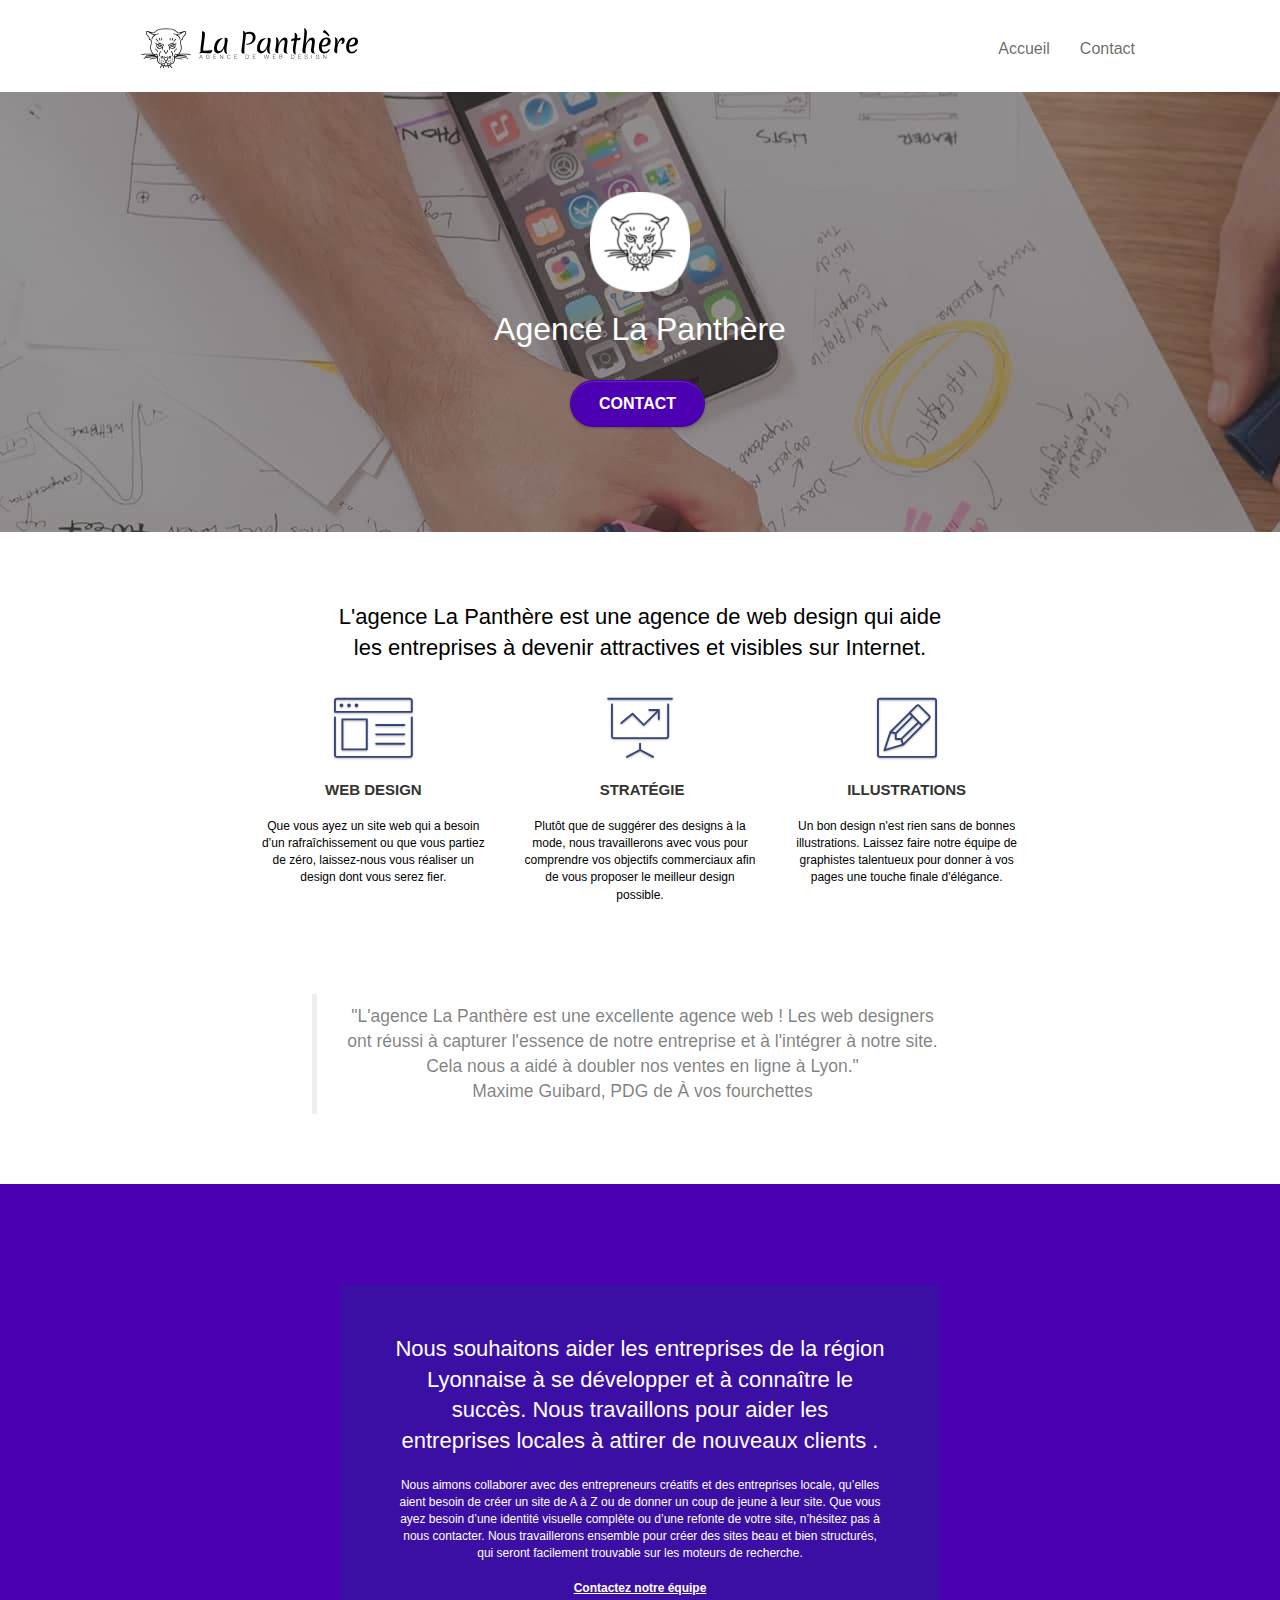
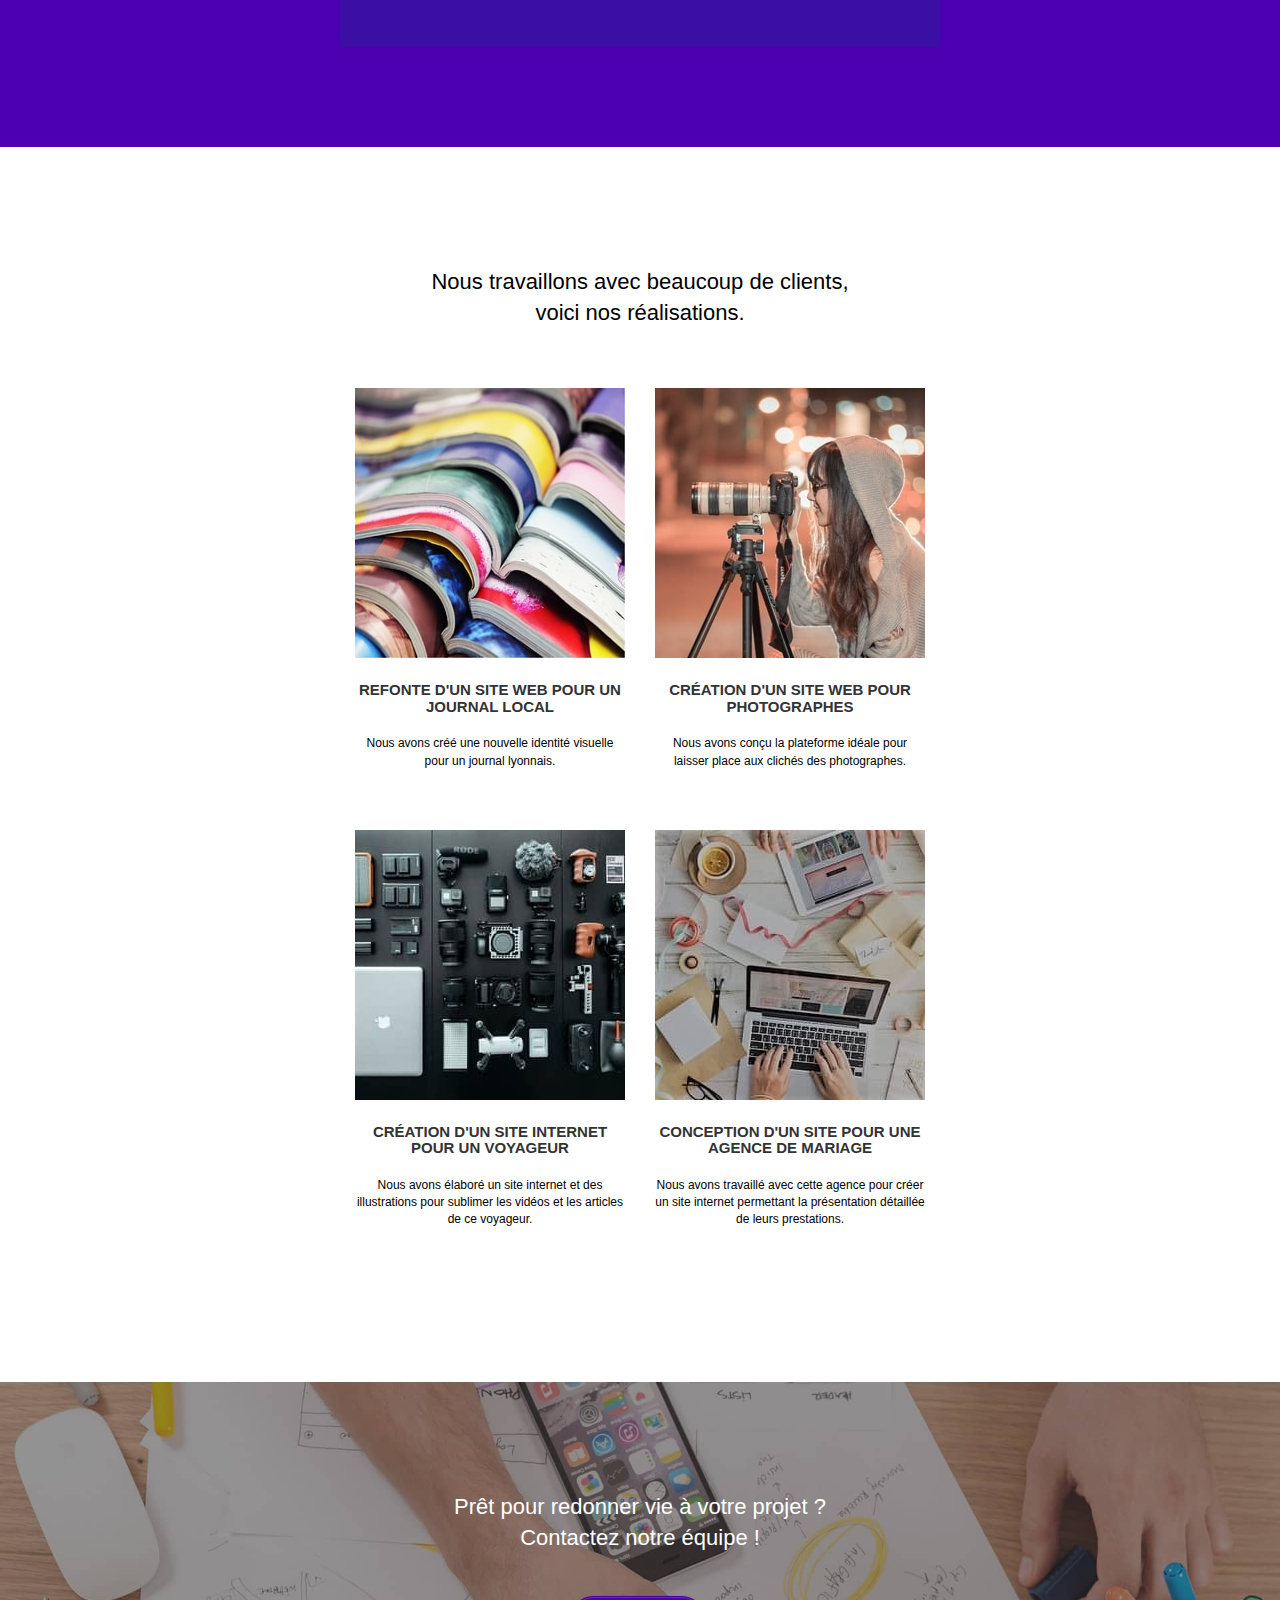
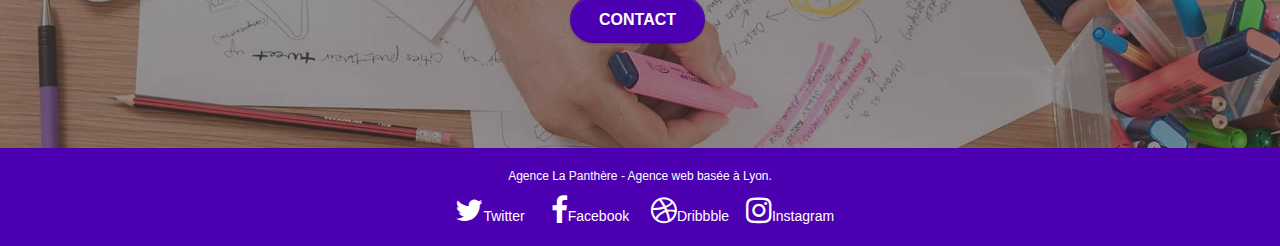
<file: index.html>
<!doctype html>
<html lang="fr">
<head>
    <meta charset="utf-8">
    <meta name="description" content="Agence d'infographie web situé a Lyon. Web design, Stratégie, Illustrations. Nous allons vous aider.">
    <meta name="viewport" content="width=device-width, initial-scale=1.0, viewport-fit=cover">
	<meta name="Language" CONTENT="fr" />
	<meta name="robots" content="index,follow" />

    <link rel="shortcut icon" type="image/png" href="favicon.jpg">
	<link rel="stylesheet" type="text/css" href="./css/bootstrap.css">
	<link rel="stylesheet" type="text/css" href="style.css">
	<link rel="stylesheet" type="text/css" href="./css/font-awesome.css">
	<link rel="stylesheet" type="text/css" href="./css/et-line.css">
	<link rel="canonical" href="https://roivegetto.github.io/p4/index.html" />	
    
	<script src="./js/jquery-2.1.0.js"></script>
	<script src="./js/bootstrap.js"></script>
	<script src="./js/blocs.js"></script>
	<script src="./js/jquery.touchSwipe.js" defer></script>

    <title>La Panthère</title>
    
</head>
<body>
<!-- Principal conteneur -->
<div class="page-container">
    
<!-- bloc-0 -->
<header class="bloc bgc-white l-bloc ">
	<div class="container bloc-sm">

		<nav class="navbar row">
			<div class="navbar-header">
				<a class="navbar-brand" href="index.html"><img src="img/agence-la-panthere-monochrome.svg" alt="web design logo agence" height="40" /></a>
			</div>
			<button id="nav-toggle" type="button" class="ui-navbar-toggle navbar-toggle" data-toggle="collapse" data-target=".navbar-1">
				<span class="sr-only">Toggle navigation</span><span class="icon-bar"></span><span class="icon-bar"></span><span class="icon-bar"></span>
			</button>
			<div class="collapse navbar-collapse navbar-1 special-dropdown-nav">
				<ul class="site-navigation nav navbar-nav">
					<li>
						<a href="index.html">Accueil</a>
					</li>
					<li>
						<a href="contact.html">Contact</a>
					</li>
				</ul>
			</div>
		</nav>
	</div>
</header>
<!-- bloc-0 END -->

<!-- bloc-1-presentation -->
<main>
	<section class="bloc bgc-dark-slate-blue bg-banniere d-bloc bg-t-edge bloc-bg-texture texture-paper b-parallax" id="bloc-1-hero">
		<div class="container bloc-lg">
			<div class="row tight-width-whitespace">
				<div class="col-sm-12">
					<img src="img/logo.png" class="center-block image-resize-mode" width="100" alt="Agence La Panthère, logo" />
					<h1 class="text-center hero-bloc-text tc-white ">
						Agence La Panthère
					</h1>
					<div class="text-center">
						<a href="contact.html" class="btn btn-lg btn-clean btn-rd cta-hero btn-atomic-tangerine" id="cta-hero">Contact</a>
					</div>
				</div>
			</div>
		</div>
	</section>
	<!-- bloc-1-presentation END -->

	<!-- bloc-2-services -->
	<section class="bloc bgc-white l-bloc" id="bloc-2-services">
		<div class="container bloc-md">
			<div class="row">
				<div class="col-sm-12 text-center">
					<h2>L'agence La Panthère est une agence de web design qui aide <br /> les entreprises à devenir attractives et visibles sur Internet.</h2>
				</div>
			</div>
			<div class="row voffset-lg med-width-whitespace">
				<div class="col-sm-4">
					<div class="text-center">
						<span class="et-icon-browser sm-shadow icon-dark-slate-blue icons icon-lg"></span>
					</div>
					<h3 class="mg-md text-center">
						Web design
					</h3>
					<p class="text-center ">
						Que vous ayez un site web qui a besoin d&rsquo;un rafraîchissement ou que vous partiez de zéro, laissez-nous vous réaliser un design dont vous serez fier.
					</p>
				</div>
				<div class="col-sm-4">
					<div class="text-center">
						<span class="et-icon-presentation sm-shadow icon-dark-slate-blue icons icon-lg"></span>
					</div>
					<h3 class="mg-md text-center">
						&nbsp;Stratégie
					</h3>
					<p class="text-center ">
						Plutôt que de suggérer des designs à la mode, nous travaillerons avec vous pour comprendre vos objectifs commerciaux afin de vous proposer le meilleur design possible.<br>
					</p>
				</div>
				<div class="col-sm-4">
					<div class="text-center">
						<span class="et-icon-edit sm-shadow icon-dark-slate-blue icons icon-lg"></span>
					</div>
					<h3 class="mg-md text-center">
						Illustrations
					</h3>
					<p class="text-center ">
						Un bon design n'est rien sans de bonnes illustrations. Laissez faire notre équipe de graphistes talentueux pour donner à vos pages une touche finale d'élégance.
					</p>
				</div>
			</div>
			<div class="row voffset-lg voffset">
				<div class="col-xs-12 col-md-8 col-md-offset-2 text-center">
					<blockquote>"L'agence La Panthère est une excellente agence web ! Les web designers ont réussi à capturer l'essence de notre entreprise et à l'intégrer à notre site. Cela nous a aidé à doubler nos ventes en ligne à Lyon." <br> Maxime Guibard, PDG de À vos fourchettes</blockquote>
				</div>
			</div>
		</div>
	</section>
	<!-- bloc-2-services END -->

	<!-- bloc-3-what-i-do -->
	<section class="bloc tc-white bgc-atomic-tangerine bg-presentation d-bloc bloc-bg-texture texture-paper b-parallax" id="bloc-3-what-i-do">
		<div class="container bloc-lg">
			<div class="row tight-width-whitespace black-background">
				<div class="col-sm-12">
					<h2 class="mg-md text-center tc-white">
						Nous souhaitons aider les entreprises de la région Lyonnaise à se développer et à connaître le succès. Nous travaillons pour aider les entreprises locales à attirer de nouveaux clients .<br>
					</h2>
					<p class="text-center white">
						Nous aimons collaborer avec des entrepreneurs créatifs et des entreprises locale, qu’elles aient besoin de créer un site de A à Z ou de donner un coup de jeune à leur site. Que vous ayez besoin d’une identité visuelle complète ou d’une refonte de votre site, n’hésitez pas à nous contacter. Nous travaillerons ensemble pour créer des sites beau et bien structurés, qui seront facilement trouvable sur les moteurs de recherche. <br><br><a class="ltc-white bold-link" href="page2.html">Contactez notre équipe</a><br>
					</p>
				</div>
			</div>
		</div>
	</section>
	<!-- bloc-3-what-i-do END -->

	<!-- bloc-4-portfolio -->
	<section class="bloc bgc-white bg-lines-h2-bg bg-repeat l-bloc" id="bloc-4-portfolio">
		<div class="container bloc-lg">
			<div class="row">
				<div class="col-sm-12 text-center">
					<h2>Nous travaillons avec beaucoup de clients, <br/>voici nos réalisations.</h2>
				</div>
			</div>
			<div class="row tight-width-whitespace portfolio-row">
				<div class="col-sm-6">
					<a href="#" data-lightbox="img/1.jpg" data-gallery-id="gallery-1" data-caption="Refonte d'un site web pour un journal local" data-frame="snapshot-lb"><img src="img/1.jpg" alt="Refonte site web journal" class="img-responsive portfolio-thumb" /></a>
					<h3 class="mg-md text-center">
						Refonte d'un site web pour un journal local
					</h3>
					<p class="text-center">
						Nous avons créé une nouvelle identité visuelle pour un journal lyonnais.
					</p>
				</div>
				<div class="col-sm-6">
					<a href="#" data-lightbox="img/2.jpg" data-gallery-id="gallery-1" data-caption="Création d'un site web pour photographes" data-frame="snapshot-lb"><img src="img/2.jpg" class="img-responsive portfolio-thumb" alt="Création d'un site web pour photographes" /></a>
					<h3 class="mg-md text-center">
						Création d'un site web pour photographes
					</h3>
					<p class="text-center">
						Nous avons conçu la plateforme idéale pour laisser place aux clichés des photographes.
					</p>
				</div>
			</div>
			<div class="row tight-width-whitespace portfolio-row">
				<div class="col-sm-6">
					<a href="#" data-lightbox="img/3.jpg" data-gallery-id="gallery-1" data-caption="Création d'un site internet pour un voyageur" data-frame="snapshot-lb"><img src="img/3.jpg" class="img-responsive portfolio-thumb" alt="Création d'un site web pour voyageur"/></a>
					<h3 class="mg-md text-center">
						Création d'un site internet pour un voyageur
					</h3>
					<p class="text-center">
						Nous avons élaboré un site internet et des illustrations pour sublimer les vidéos et les articles de ce voyageur.
					</p>
				</div>
				<div class="col-sm-6">
					<a href="#" data-lightbox="img/4.jpg" data-gallery-id="gallery-1" data-caption="Conception d'un site pour une agence de mariage" data-frame="snapshot-lb"><img src="img/4.jpg" class="img-responsive portfolio-thumb" alt="Création d'un site web pour agence de mariage" /></a>
					<h3 class="mg-md text-center">
						Conception d'un site pour une agence de mariage
					</h3>
					<p class="text-center">
						Nous avons travaillé avec cette agence pour créer un site internet permettant la présentation détaillée de leurs prestations.
					</p>
				</div>
			</div>
		</div>
	</section>
	<!-- bloc-4-portfolio END -->

	<!-- bloc-5-cta -->
	<section class="bloc bgc-dark-slate-blue bg-banniere d-bloc bloc-bg-texture texture-paper" id="bloc-5-cta">
		<div class="container bloc-lg">
			<div class="row">
				<h2 class="mg-md text-center tc-white">
					Prêt pour redonner vie à votre projet ?<br>Contactez notre équipe !
				</h2>
				<div class="col-sm-12 text-center">
					<a href="contact.html" class="btn btn-atomic-tangerine btn-clean btn-rd btn-lg cta-hero">Contact</a>
				</div>
			</div>
		</div>
	</section>
</main>
<!-- bloc-5-cta END -->

<!-- Footer - bloc-8 -->
<footer class="bloc bgc-atomic-tangerine d-bloc" id="bloc-8">
	<div class="container bloc-sm">
		<div class="row">
			<div class="col-sm-12">
				<p class="text-center white">
					Agence La Panthère - Agence web basée à Lyon.
				</p>
				<div class="row row-no-gutters social">
					<div class="col-sm-3">
						<div class="text-center">
							<a class="social" href="index.html"><span class="fa fa-twitter icon-md"></span>Twitter</a>
						</div>
					</div>
					<div class="col-sm-3">
						<div class="text-center">
							<a class="social" href="index.html"><span class="fa fa-facebook icon-md"></span>Facebook</a>
						</div>
					</div>
					<div class="col-sm-3">
						<div class="text-center">
							<a class="social" href="index.html"><span class="fa fa-dribbble icon-md"></span>Dribbble</a>
						</div>
					</div>
					<div class="col-sm-3">
						<div class="text-center">
							<a class="social" href="index.html"><span class="fa fa-instagram icon-md"></span>Instagram</a>
						</div>
					</div>
				</div>
			</div>
		</div>
	</div>
</footer>
<!-- Footer - bloc-8 END -->

</div>
<!-- Principal conteneur END -->
    

</body>
</html>
</file>
<file: style.css>
body {
    margin: 0;
    padding: 0;
    background: #FFF;
    overflow-x: hidden;
    -webkit-font-smoothing: antialiased;
    -moz-osx-font-smoothing: grayscale;
}

a,
button {
    transition: all .3s ease-in-out;
    outline: none!important;
}

a:hover {
    text-decoration: none;
    cursor: pointer;
}

#page-loading-blocs-notifaction {
    position: fixed;
    top: 0;
    bottom: 0;
    width: 100%;
    z-index: 100000;
    background: #FFFFFF url("img/pageload-spinner.gif") no-repeat center center;
}

.bloc {
    width: 100%;
    clear: both;
    background: 50% 50% no-repeat;
    padding: 0 50px;
    -webkit-background-size: cover;
    -moz-background-size: cover;
    -o-background-size: cover;
    background-size: cover;
    position: relative;
}

.bloc .container {
    padding-left: 0;
    padding-right: 0;
}

.bloc-lg {
    padding: 100px 50px;
}

.bloc-md {
    padding: 50px;
}

.bloc-sm {
    padding: 20px 50px;
}

.bg-center,
.bg-l-edge,
.bg-r-edge,
.bg-t-edge,
.bg-b-edge,
.bg-tl-edge,
.bg-bl-edge,
.bg-tr-edge,
.bg-br-edge,
.bg-repeat {
    -webkit-background-size: auto!important;
    -moz-background-size: auto!important;
    -o-background-size: auto!important;
    background-size: auto!important;
}

.bg-repeat {
    background: repeat;
}

.bg-t-edge {
    background: top no-repeat;
}

.bloc-bg-texture::before {
    content: "";
    background-size: 2px 2px;
    position: absolute;
    top: 0;
    bottom: 0;
    left: 0;
    right: 0;
}

.b-parallax {
    background-attachment: fixed;
}

.d-bloc {
    color: rgba(255, 255, 255, .7);
}

.d-bloc button:hover {
    color: rgba(255, 255, 255, .9);
}

.d-bloc .icon-round,
.d-bloc .icon-square,
.d-bloc .icon-rounded,
.d-bloc .icon-semi-rounded-a,
.d-bloc .icon-semi-rounded-b {
    border-color: rgba(255, 255, 255, .9);
}

.d-bloc .divider-h span {
    border-color: rgba(255, 255, 255, .2);
}

.d-bloc .a-btn,
.d-bloc .navbar a,
.d-bloc .navbar-brand,
.d-bloc a .icon-sm,
.d-bloc a .icon-md,
.d-bloc a .icon-lg,
.d-bloc a .icon-xl,
.d-bloc h1 a,
.d-bloc h2 a,
.d-bloc h3 a,
.d-bloc h4 a,
.d-bloc h5 a,
.d-bloc h6 a,
.d-bloc p a {
    color: rgb(255, 255, 255);
}

.d-bloc .a-btn:hover,
.d-bloc .navbar a:hover,
.d-bloc .navbar-brand:hover,
.d-bloc a:hover .icon-sm,
.d-bloc a:hover .icon-md,
.d-bloc a:hover .icon-lg,
.d-bloc a:hover .icon-xl,
.d-bloc h1 a:hover,
.d-bloc h2 a:hover,
.d-bloc h3 a:hover,
.d-bloc h4 a:hover,
.d-bloc h5 a:hover,
.d-bloc h6 a:hover,
.d-bloc p a:hover {
    color: rgba(255, 255, 255, 1);
}

.d-bloc .navbar-toggle .icon-bar {
    background: rgba(255, 255, 255, 1);
}

.d-bloc .btn-wire,
.d-bloc .btn-wire:hover {
    color: rgba(255, 255, 255, 1);
    border-color: rgba(255, 255, 255, 1);
}

.d-bloc .panel {
    color: rgba(0, 0, 0, .5);
}

.d-bloc .panel button:hover {
    color: rgba(0, 0, 0, .7);
}

.d-bloc .panel icon {
    border-color: rgba(0, 0, 0, .7);
}

.d-bloc .panel .divider-h span {
    border-color: rgba(0, 0, 0, .1);
}

.d-bloc .panel .a-btn {
    color: rgba(0, 0, 0, .6);
}

.d-bloc .panel .a-btn:hover {
    color: rgba(0, 0, 0, 1);
}

.d-bloc .panel .btn-wire,
.d-bloc .panel .btn-wire:hover {
    color: rgba(0, 0, 0, .7);
    border-color: rgba(0, 0, 0, .3);
}

.d-bloc .panel,
.l-bloc {
    color: rgba(0, 0, 0, .5);
}

.d-bloc .panel button:hover,
.l-bloc button:hover {
    color: rgba(0, 0, 0, .7);
}

.l-bloc .icon-round,
.l-bloc .icon-square,
.l-bloc .icon-rounded,
.l-bloc .icon-semi-rounded-a,
.l-bloc .icon-semi-rounded-b {
    border-color: rgba(0, 0, 0, .7);
}

.d-bloc .panel .divider-h span,
.l-bloc .divider-h span {
    border-color: rgba(0, 0, 0, .1);
}

.d-bloc .panel .a-btn,
.l-bloc .a-btn,
.l-bloc .navbar a,
.l-bloc .navbar-brand,
.l-bloc a .icon-sm,
.l-bloc a .icon-md,
.l-bloc a .icon-lg,
.l-bloc a .icon-xl,
.l-bloc h1 a,
.l-bloc h2 a,
.l-bloc h3 a,
.l-bloc h4 a,
.l-bloc h5 a,
.l-bloc h6 a,
.l-bloc p a {
    color: rgba(0, 0, 0, .6);
}

.d-bloc .panel .a-btn:hover,
.l-bloc .a-btn:hover,
.l-bloc .navbar a:hover,
.l-bloc .navbar-brand:hover,
.l-bloc a:hover .icon-sm,
.l-bloc a:hover .icon-md,
.l-bloc a:hover .icon-lg,
.l-bloc a:hover .icon-xl,
.l-bloc h1 a:hover,
.l-bloc h2 a:hover,
.l-bloc h3 a:hover,
.l-bloc h4 a:hover,
.l-bloc h5 a:hover,
.l-bloc h6 a:hover,
.l-bloc p a:hover {
    color: rgba(0, 0, 0, 1);
}

.l-bloc .navbar-toggle .icon-bar {
    color: rgba(0, 0, 0, .6);
}

.d-bloc .panel .btn-wire,
.d-bloc .panel .btn-wire:hover,
.l-bloc .btn-wire,
.l-bloc .btn-wire:hover {
    color: rgba(0, 0, 0, .7);
    border-color: rgba(0, 0, 0, .3);
}

.voffset {
    margin-top: 30px;
}

.voffset-lg {
    margin-top: 80px;
}

.row-no-gutters {
    margin-right: 0;
    margin-left: 0;
}

.row.row-no-gutters > [class^="col-"],
.row.row-no-gutters > [class*=" col-"] {
    padding-right: 0;
    padding-left: 0;
}

#bloc-1-hero h1 {
    font-size: 32px;
}

.navbar {
    margin-bottom: 0;
    z-index: 1;
}

.navbar-brand {
    height: auto;
    padding: 3px 15px;
    font-size: 25px;
    font-weight: normal;
    font-weight: 600;
    line-height: 44px;
}

.navbar-brand img {
    max-height: 200px;
    margin: 0 5px 0 0;
    display: inline;
}

.navbar-brand img[src$=svg] {
    min-width: 100px;
}

.nav-center .navbar-brand img {
    margin: 0;
}

.navbar .nav {
    padding-top: 2px;
    margin-right: -16px;
    float: right;
    z-index: 1;
}

.nav > li {
    float: left;
    margin-top: 4px;
    font-size: 16px;
}

.navbar-nav .open .dropdown-menu > li > a {
    text-align: inherit;
}

.nav > li a:hover,
.nav > li a:focus {
    background: transparent;
}

.navbar-toggle {
    margin: 10px 10px 0 0;
    border: 0px;
}

.navbar-toggle:hover {
    background: transparent!important;
}

.navbar-toggle .icon-bar {
    background-color: rgba(0, 0, 0, .5);
    width: 26px;
}

.nav-invert .navbar .nav {
    float: left;
}

.nav-invert .navbar-header,
.nav-invert .navbar-brand {
    float: right;
    position: relative;
    z-index: 2;
}

@media (min-width: 768px) {
    .site-navigation {
        position: absolute;
        top: 50%;
        right: 20px;
        transform: translate(0, -50%);
        -webkit-transform: translateY(-50%);
    }
    .nav > li .dropdown-menu a,
    .nav > li .dropdown-menu a:hover {
        color: #484848;
    }
    .nav-invert .site-navigation {
        left: 0;
        right: 0;
    }
    .nav-center {
        text-align: center;
    }
    .nav-center .navbar-header {
        width: 100%;
    }
    .nav-center .navbar-header,
    .nav-center .navbar-brand,
    .nav-center .nav > li {
        float: none;
        display: inline-block;
    }
    .nav-center .site-navigation {
        position: relative;
        width: 100%;
        right: 0;
        margin-right: 0px;
        margin-top: 20px;
    }
    .nav-center.mini-nav .navbar-toggle {
        float: none;
        margin: 10px auto 0;
    }
}

.nav > li > .dropdown a {
    background: none!important;
    display: block;
    padding: 14px 15px;
}

nav .caret {
    margin: 0 5px;
}

.dropdown-menu .dropdown-menu {
    top: -8px;
    left: 100%;
}

.dropdown-menu .dropmenu-flow-right {
    top: 100%;
    left: 0;
    margin-left: -1px;
    border-top-left-radius: 0;
    border-top-right-radius: 0;
}

.dropdown-menu .dropdown span {
    border: 4px solid black;
    border-top-color: transparent;
    border-right-color: transparent;
    border-bottom-color: transparent;
    margin: 6px -5px 0 0!important;
    float: right;
}

.mg-md {
    margin-top: 10px;
    margin-bottom: 20px;
}

.mg-lg {
    margin-top: 10px;
    margin-bottom: 40px;
}

.btn {
    margin: 0 5px 5px 0;
}

.btn.pull-right {
    margin: 0 0 5px 5px;
}

.btn-d,
.btn-d:hover,
.btn-d:focus {
    color: #FFF;
    background: rgba(0, 0, 0, .3);
}

button {
    outline: none!important;
}

.btn-rd {
    border-radius: 40px;
}

.btn-clean {
    border: 1px solid rgba(0, 0, 0, .08);
    border-bottom-color: rgba(0, 0, 0, .1);
    text-shadow: 0 1px 0 rgba(0, 0, 1, .1);
    box-shadow: 0 1px 3px rgba(0, 0, 1, .25), inset 0 1px 0 0 rgba(255, 255, 255, .15);
}

.icon-md {
    font-size: 30px!important;
}

.icon-lg {
    font-size: 60px!important;
}

.sm-shadow {
    text-shadow: 0 1px 2px rgba(0, 0, 0, .3);
}

.panel-sq,
.panel-sq .panel-heading,
.panel-sq .panel-footer {
    border-radius: 0;
}

.panel-rd {
    border-radius: 30px;
}

.panel-rd .panel-heading {
    border-radius: 29px 29px 0 0;
}

.panel-rd .panel-footer {
    border-radius: 0 0 29px 29px;
}

.form-control {
    border-color: rgba(0, 0, 0, .1);
    box-shadow: none;
}

.scrollToTop {
    width: 40px;
    height: 40px;
    position: fixed;
    bottom: 20px;
    right: 20px;
    z-index: 500;
    transition: all .3s ease-in-out;
}

.scrollToTop span {
    margin-top: 6px;
}

.showScrollTop {
    font-size: 14px;
    opacity: 1;
}

a[data-lightbox] {
    position: relative;
    display: block;
    text-align: center;
}

a[data-lightbox]:hover::before {
    content: "+";
    font-family: "HelveticaNeue-Light", "Helvetica Neue Light", "Helvetica Neue", Helvetica, Arial;
    font-size: 32px;
    width: 50px;
    height: 50px;
    margin-left: -25px;
    border-radius: 50%;
    background: rgba(0, 0, 0, .6);
    color: #FFF;
    font-weight: 100;
    z-index: 1;
    position: absolute;
    top: 50%;
    transform: translateY(-50%);
    -webkit-transform: translateY(-50%);
}

a[data-lightbox]:hover img {
    opacity: 0.6;
    -webkit-animation-fill-mode: none;
    animation-fill-mode: none;
}

#lightbox-modal {
    display: flex;
    align-items: center;
}

#lightbox-modal .modal-dialog {
    width: 90%;
    max-width: 900px;
    margin: 0 auto 0;
}

#lightbox-modal .modal-dialog img {
    max-height: 90vh;
    margin: 0 auto;
}

.lightbox-caption {
    padding: 20px;
    color: #FFF;
    background: rgba(0, 0, 0, .5);
    position: absolute;
    left: 15px;
    right: 15px;
    bottom: 5px;
}

.close-lightbox {
    color: #FFF;
    font-size: 30px;
    position: absolute;
    top: 20px;
    right: 20px;
    z-index: 20;
    background: rgba(0, 0, 0, .5);
    border: none;
    line-height: 30px;
    padding: 0 9px 5px;
    opacity: 0.3;
}

.close-lightbox:hover,
.next-lightbox:hover,
.prev-lightbox:hover {
    opacity: 1.0;
    color: #FFF;
}

.next-lightbox,
.prev-lightbox {
    font-size: 20px;
    color: rgba(255, 255, 255, .9);
    background: rgba(0, 0, 0, .5);
    transition: all .2s ease-in-out;
    position: absolute;
    top: 45%;
    z-index: 1;
    opacity: 0.4;
}

.next-lightbox {
    padding: 6px 8px 1px 13px;
    right: 25px;
}

.prev-lightbox {
    padding: 6px 13px 1px 10px;
    left: 25px;
}

.snapshot-lb .modal-body {
    padding-bottom: 45px;
}

.snapshot-lb .lightbox-caption {
    padding: 0;
    color: rgba(0, 0, 0, .5);
    background: none;
}

.text-center a {
    color:#ffffff;
}

h1,
h2,
h3,
h4,
h5,
h6,
p,
label,
.btn,
a {
    font-family: "helvetica";
    font-weight: 400;
    color: #000000;
}

.container {
    max-width: 1000px;
}

.hero-bloc-text {
    font-size: 38px;
}

.hero-bloc-text-sub {
    font-size: 36px;
}

.statement-bloc-text {
    line-height: 26px;
    font-style: italic;
    font-size: 20px;
    text-align: center;
    font-weight: lighter;
    max-width: 520px;
    margin: auto auto auto auto;
}

p {
    font-size: 12px;
}

.tight-width-whitespace {
    width: 600px;
    margin: auto;
}

.h1 {
    font-size: 20px;
    font-family: "Open Sans";
}

.cta-hero {
    margin-top: 22px;
    color: #FFFFFF!important;
    text-transform: uppercase;
    padding: 12px 28px 12px 28px;
    font-size: 16px;
    font-weight: 700;
}

.social {
    max-width: 400px;
    margin: auto auto auto auto;
}

h2 {
    font-size: 22px;
    line-height: 1.4em;
}

h3 {
    font-size: 15px;
    text-transform: uppercase;
    font-weight: 700;
    color: #333333!important;
}

.med-width-whitespace {
    max-width: 800px;
    margin: auto auto auto auto;
    box-shadow: 0px 0px 0px #000000;
}

h1 {
    color: #333333!important;
}

h4 {
    color: #333333!important;
}

.icons {
    margin-bottom: 14px;
    margin-top: 24px;
}

.white {
    color: #FFFFFF!important;
}

.portfolio-thumb {
    margin-bottom: 24px;
}

.portfolio-row {
    margin-bottom: 44px;
    margin-top: 50px;
}

.avatar {
    box-shadow: 0px 4px 9px rgba(0, 0, 0, 0.3);
}

.black-background {
    background-color: rgba(51, 22, 158, 0.7);
    padding: 40px 40px 40px 40px;
}

.bold-link {
    font-weight: 900;
    text-decoration: underline!important;
}

.bgc-white {
    background-color: #FFFFFF;
}

.bgc-dark-slate-blue {
    background-color: #364577;
}

.bgc-atomic-tangerine {
    background-color: #4d00b1;
}

.tc-white {
    color: #ffffff!important;
}

.btn-atomic-tangerine {
    background: #4d00b1;
    color: #FFFFFF!important;
}

.btn-atomic-tangerine:hover {
    background: #1f0872!important;
    color: #FFFFFF!important;
}

.ltc-white {
    color: #FFFFFF!important;
}

.ltc-white:hover {
    color: #cccccc!important;
}

.ltc-atomic-tangerine {
    color: #320eb4!important;
}

.ltc-atomic-tangerine:hover {
    color: #1f0872!important;
}

.icon-dark-slate-blue {
    color: #364577!important;
    border-color: #364577!important;
}

.bg-dots-bg {
    background-image: url("img/dots-bg.png");
}

.bg-banniere {
    background-image: url("img/agence-la-panthere.jpg");
}

.bg-presentation {
    background-image: url("img/image-de-presentation.jpg");
}

@media (max-width: 1024px) {
    .bloc {
        padding-left: 20px;
        padding-right: 20px;
    }
    .bloc.full-width-bloc,
    .bloc-tile-2.full-width-bloc .container,
    .bloc-tile-3.full-width-bloc .container,
    .bloc-tile-4.full-width-bloc .container {
        padding-left: 0;
        padding-right: 0;
    }
}

@media (max-width: 992px) and (min-width: 768px) {
    .navbar .nav {
        max-width: 80%
    }
    .nav-center.navbar .nav {
        max-width: 100%
    }
}

@media only screen and (min-width: 768px) and (max-width: 1024px) and (orientation: landscape) {
    .b-parallax {
        background-attachment: scroll;
    }
}

@media only screen and (min-width: 1024px) and (max-width: 1366px) and (-webkit-min-device-pixel-ratio: 1.5) {
    .b-parallax {
        background-attachment: scroll;
    }
}

@media (max-width: 991px) {
    .container {
        width: 100%;
    }
    .b-parallax {
        background-attachment: scroll;
    }
    .page-container,
    #hero-bloc {
        overflow-x: hidden;
        position: relative;
    }

    .bloc-group,
    .bloc-group .bloc {
        display: block;
        width: 100%;
    }
    .bloc-fill-screen .fill-bloc-top-edge,
    .bloc-fill-screen .fill-bloc-bottom-edge {
        padding: 0 20px;

    }
}

@media (max-width: 767px) {
    .page-container {
        overflow-x: hidden;
        position: relative;
    }
    h1,
    h2,
    h3,
    h4,
    h5,
    h6,
    p,
    #disqus_thread {
        padding-left: 10px!important;
        padding-right: 10px!important;
    }
    .b-parallax {
        background-attachment: scroll;
    }
    .navbar .nav {
        padding-top: 0;
        border-top: 1px solid rgba(0, 0, 0, .2);
        float: none!important;
    }
    .navbar.row {
        margin-left: 0;
        margin-right: 0;
    }
    .site-navigation {
        position: inherit;
        transform: none;
        -webkit-transform: none;
        -ms-transform: none;
    }
    .nav > li {
        margin-top: 0;
        border-bottom: 1px solid rgba(0, 0, 0, .1);
        background: rgba(0, 0, 0, .05);
        text-align: left;
        padding-left: 15px;
        width: 100%;
    }
    .nav > li:hover {
        background: rgba(0, 0, 0, .08);
    }
    .dropdown .dropdown a .caret {
        float: none;
        margin: 5px 0 0 10px!important;
        border: 4px solid black;
        border-bottom-color: transparent;
        border-right-color: transparent;
        border-left-color: transparent;
    }
    #hero-bloc .navbar .nav {
        background: rgba(0, 0, 0, .8);
    }
    #hero-bloc .navbar .nav a {
        color: rgba(255, 255, 255, .6);
    }
    .hero {
        padding: 50px 0;
    }
    .hero-nav {
        left: -1px;
        right: -1px;
    }
    .navbar-collapse {
        padding: 0;
        overflow-x: hidden;
        -webkit-box-shadow: none;
        box-shadow: none;
    }
    .navbar-brand img {
        max-height: 40px;
        width: auto;
    }
    .nav-invert .navbar-header {
        float: none;
        width: 100%;
    }
    .nav-invert .navbar-toggle {
        float: left;
        margin-left: 10px;
    }
    .bloc {
        padding-left: 0;
        padding-right: 0;
    }
    .bloc-xxl,
    .bloc-xl,
    .bloc-lg {
        padding: 40px 0;
    }
    .bloc-sm,
    .bloc-md {
        padding-left: 0;
        padding-right: 0;
    }
    .bloc-tile-2 .container,
    .bloc-tile-3 .container,
    .bloc-tile-4 .container,
    .bloc-fill-screen .fill-bloc-top-edge,
    .bloc-fill-screen .fill-bloc-bottom-edge {
        padding-left: 0;
        padding-right: 0;
    }
    .a-block {
        padding: 0 10px;
    }
    .btn-dwn {
        display: none;
    }
    .voffset {
        margin-top: 5px;
    }
    .voffset-md {
        margin-top: 20px;
    }
    .voffset-lg {
        margin-top: 30px;
    }
    form {
        padding: 5px;
    }
    .close-lightbox {
        display: inline-block;
    }
    .blocsapp-device-iphone5 {
        background-size: 216px 425px;
        padding-top: 60px;
        width: 216px;
        height: 425px;
    }
    .blocsapp-device-iphone5 img {
        width: 180px;
        height: 320px;
    }
}

@media (max-width: 400px) {
    .bloc {
        padding-left: 0;
        padding-right: 0;
    }
}

@media (max-width: 767px) {
    .bloc-mob-center-text {
        text-align: center;
    }
}
</file>
<file: css/et-line.css>
@font-face {
    font-family: et-line;
    src: url(../fonts/et-line.eot);
    src: url(../fonts/et-line.eot?#iefix) format('embedded-opentype'), url(../fonts/et-line.woff) format('woff'), url(../fonts/et-line.ttf) format('truetype'), url(../fonts/et-line.svg#et-line) format('svg');
    font-weight: 400;
    font-style: normal
}

.et-icon-adjustments,
.et-icon-alarmclock,
.et-icon-anchor,
.et-icon-aperture,
.et-icon-attachment,
.et-icon-bargraph,
.et-icon-basket,
.et-icon-beaker,
.et-icon-bike,
.et-icon-book-open,
.et-icon-briefcase,
.et-icon-browser,
.et-icon-calendar,
.et-icon-camera,
.et-icon-caution,
.et-icon-chat,
.et-icon-circle-compass,
.et-icon-clipboard,
.et-icon-clock,
.et-icon-cloud,
.et-icon-compass,
.et-icon-desktop,
.et-icon-dial,
.et-icon-document,
.et-icon-documents,
.et-icon-download,
.et-icon-dribbble,
.et-icon-edit,
.et-icon-envelope,
.et-icon-expand,
.et-icon-facebook,
.et-icon-flag,
.et-icon-focus,
.et-icon-gears,
.et-icon-genius,
.et-icon-gift,
.et-icon-global,
.et-icon-globe,
.et-icon-googleplus,
.et-icon-grid,
.et-icon-happy,
.et-icon-hazardous,
.et-icon-heart,
.et-icon-hotairballoon,
.et-icon-hourglass,
.et-icon-key,
.et-icon-laptop,
.et-icon-layers,
.et-icon-lifesaver,
.et-icon-lightbulb,
.et-icon-linegraph,
.et-icon-linkedin,
.et-icon-lock,
.et-icon-magnifying-glass,
.et-icon-map,
.et-icon-map-pin,
.et-icon-megaphone,
.et-icon-mic,
.et-icon-mobile,
.et-icon-newspaper,
.et-icon-notebook,
.et-icon-paintbrush,
.et-icon-paperclip,
.et-icon-pencil,
.et-icon-phone,
.et-icon-picture,
.et-icon-pictures,
.et-icon-piechart,
.et-icon-presentation,
.et-icon-pricetags,
.et-icon-printer,
.et-icon-profile-female,
.et-icon-profile-male,
.et-icon-puzzle,
.et-icon-quote,
.et-icon-recycle,
.et-icon-refresh,
.et-icon-ribbon,
.et-icon-rss,
.et-icon-sad,
.et-icon-scissors,
.et-icon-scope,
.et-icon-search,
.et-icon-shield,
.et-icon-speedometer,
.et-icon-strategy,
.et-icon-streetsign,
.et-icon-tablet,
.et-icon-target,
.et-icon-telescope,
.et-icon-toolbox,
.et-icon-tools,
.et-icon-tools-2,
.et-icon-trophy,
.et-icon-tumblr,
.et-icon-twitter,
.et-icon-upload,
.et-icon-video,
.et-icon-wallet,
.et-icon-wine {
    font-family: et-line;
    speak: none;
    font-style: normal;
    font-weight: 400;
    font-variant: normal;
    text-transform: none;
    line-height: 1;
    -webkit-font-smoothing: antialiased;
    -moz-osx-font-smoothing: grayscale;
    display: inline-block
}

.et-icon-mobile:before {
    content: "\e000"
}

.et-icon-laptop:before {
    content: "\e001"
}

.et-icon-desktop:before {
    content: "\e002"
}

.et-icon-tablet:before {
    content: "\e003"
}

.et-icon-phone:before {
    content: "\e004"
}

.et-icon-document:before {
    content: "\e005"
}

.et-icon-documents:before {
    content: "\e006"
}

.et-icon-search:before {
    content: "\e007"
}

.et-icon-clipboard:before {
    content: "\e008"
}

.et-icon-newspaper:before {
    content: "\e009"
}

.et-icon-notebook:before {
    content: "\e00a"
}

.et-icon-book-open:before {
    content: "\e00b"
}

.et-icon-browser:before {
    content: "\e00c"
}

.et-icon-calendar:before {
    content: "\e00d"
}

.et-icon-presentation:before {
    content: "\e00e"
}

.et-icon-picture:before {
    content: "\e00f"
}

.et-icon-pictures:before {
    content: "\e010"
}

.et-icon-video:before {
    content: "\e011"
}

.et-icon-camera:before {
    content: "\e012"
}

.et-icon-printer:before {
    content: "\e013"
}

.et-icon-toolbox:before {
    content: "\e014"
}

.et-icon-briefcase:before {
    content: "\e015"
}

.et-icon-wallet:before {
    content: "\e016"
}

.et-icon-gift:before {
    content: "\e017"
}

.et-icon-bargraph:before {
    content: "\e018"
}

.et-icon-grid:before {
    content: "\e019"
}

.et-icon-expand:before {
    content: "\e01a"
}

.et-icon-focus:before {
    content: "\e01b"
}

.et-icon-edit:before {
    content: "\e01c"
}

.et-icon-adjustments:before {
    content: "\e01d"
}

.et-icon-ribbon:before {
    content: "\e01e"
}

.et-icon-hourglass:before {
    content: "\e01f"
}

.et-icon-lock:before {
    content: "\e020"
}

.et-icon-megaphone:before {
    content: "\e021"
}

.et-icon-shield:before {
    content: "\e022"
}

.et-icon-trophy:before {
    content: "\e023"
}

.et-icon-flag:before {
    content: "\e024"
}

.et-icon-map:before {
    content: "\e025"
}

.et-icon-puzzle:before {
    content: "\e026"
}

.et-icon-basket:before {
    content: "\e027"
}

.et-icon-envelope:before {
    content: "\e028"
}

.et-icon-streetsign:before {
    content: "\e029"
}

.et-icon-telescope:before {
    content: "\e02a"
}

.et-icon-gears:before {
    content: "\e02b"
}

.et-icon-key:before {
    content: "\e02c"
}

.et-icon-paperclip:before {
    content: "\e02d"
}

.et-icon-attachment:before {
    content: "\e02e"
}

.et-icon-pricetags:before {
    content: "\e02f"
}

.et-icon-lightbulb:before {
    content: "\e030"
}

.et-icon-layers:before {
    content: "\e031"
}

.et-icon-pencil:before {
    content: "\e032"
}

.et-icon-tools:before {
    content: "\e033"
}

.et-icon-tools-2:before {
    content: "\e034"
}

.et-icon-scissors:before {
    content: "\e035"
}

.et-icon-paintbrush:before {
    content: "\e036"
}

.et-icon-magnifying-glass:before {
    content: "\e037"
}

.et-icon-circle-compass:before {
    content: "\e038"
}

.et-icon-linegraph:before {
    content: "\e039"
}

.et-icon-mic:before {
    content: "\e03a"
}

.et-icon-strategy:before {
    content: "\e03b"
}

.et-icon-beaker:before {
    content: "\e03c"
}

.et-icon-caution:before {
    content: "\e03d"
}

.et-icon-recycle:before {
    content: "\e03e"
}

.et-icon-anchor:before {
    content: "\e03f"
}

.et-icon-profile-male:before {
    content: "\e040"
}

.et-icon-profile-female:before {
    content: "\e041"
}

.et-icon-bike:before {
    content: "\e042"
}

.et-icon-wine:before {
    content: "\e043"
}

.et-icon-hotairballoon:before {
    content: "\e044"
}

.et-icon-globe:before {
    content: "\e045"
}

.et-icon-genius:before {
    content: "\e046"
}

.et-icon-map-pin:before {
    content: "\e047"
}

.et-icon-dial:before {
    content: "\e048"
}

.et-icon-chat:before {
    content: "\e049"
}

.et-icon-heart:before {
    content: "\e04a"
}

.et-icon-cloud:before {
    content: "\e04b"
}

.et-icon-upload:before {
    content: "\e04c"
}

.et-icon-download:before {
    content: "\e04d"
}

.et-icon-target:before {
    content: "\e04e"
}

.et-icon-hazardous:before {
    content: "\e04f"
}

.et-icon-piechart:before {
    content: "\e050"
}

.et-icon-speedometer:before {
    content: "\e051"
}

.et-icon-global:before {
    content: "\e052"
}

.et-icon-compass:before {
    content: "\e053"
}

.et-icon-lifesaver:before {
    content: "\e054"
}

.et-icon-clock:before {
    content: "\e055"
}

.et-icon-aperture:before {
    content: "\e056"
}

.et-icon-quote:before {
    content: "\e057"
}

.et-icon-scope:before {
    content: "\e058"
}

.et-icon-alarmclock:before {
    content: "\e059"
}

.et-icon-refresh:before {
    content: "\e05a"
}

.et-icon-happy:before {
    content: "\e05b"
}

.et-icon-sad:before {
    content: "\e05c"
}

.et-icon-facebook:before {
    content: "\e05d"
}

.et-icon-twitter:before {
    content: "\e05e"
}

.et-icon-googleplus:before {
    content: "\e05f"
}

.et-icon-rss:before {
    content: "\e060"
}

.et-icon-tumblr:before {
    content: "\e061"
}

.et-icon-linkedin:before {
    content: "\e062"
}

.et-icon-dribbble:before {
    content: "\e063"
}
</file>
